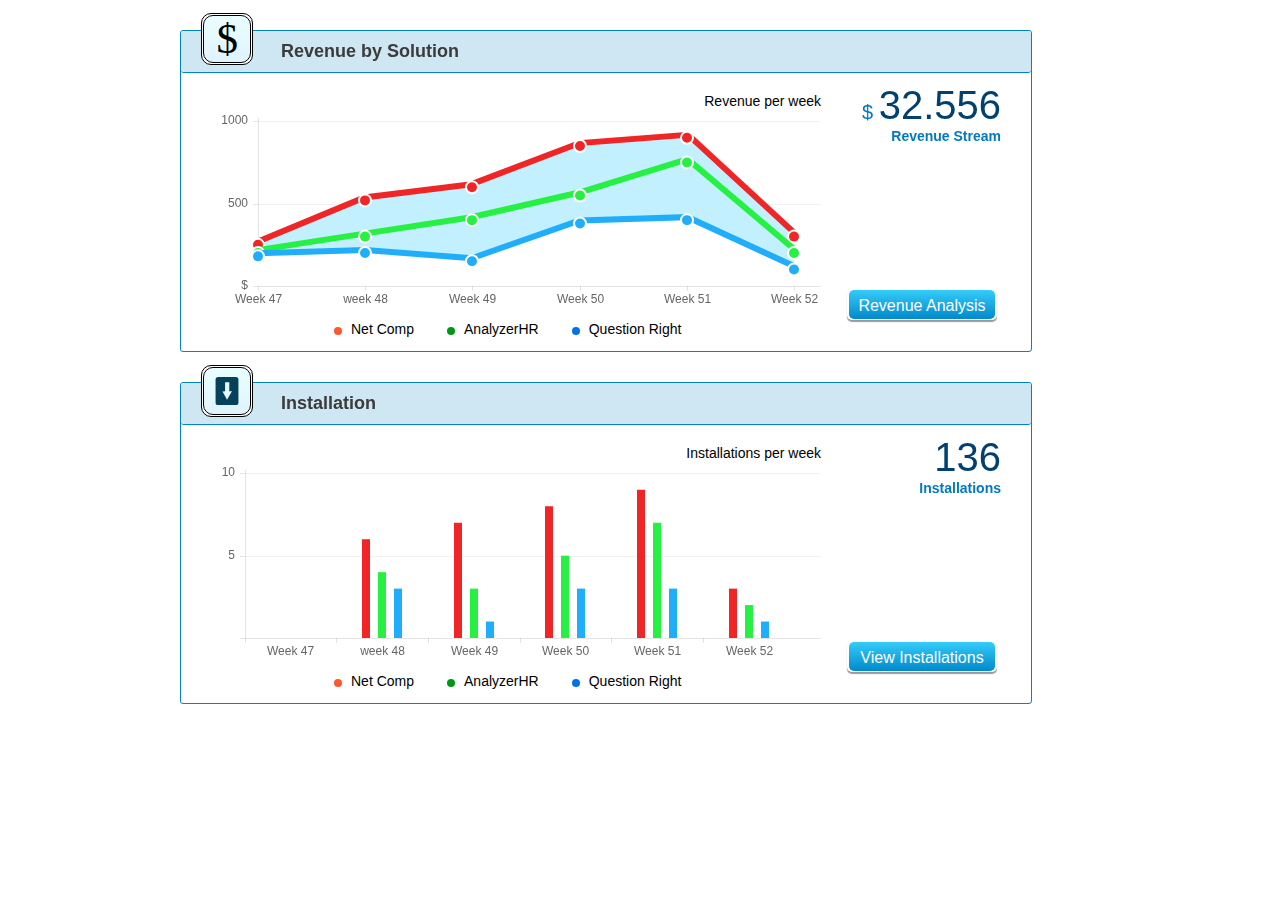
<file: Evojam/Version 1/index.html>
<!DOCTYPE html>
<html>
<head>
<meta charset="utf-8" />
<link rel="stylesheet" href="chartStyle.css" />
<title>Evojam Chart v1</title>
</head>

<body>

	<div id="chartModuleContainer"  class="chartModule">
        <div id="graph-wrapper">
            
            <div class="graph-container">
                
                 <div class="chartHeader">Revenue by Solution</div>
                 <div class="iconBg">
                 	<div id="dollarIcon"></div>
                 </div>
                 <div  class="chartBox">
                 <div class="graph-title">Revenue per week</div>
                 <canvas id="lineChart"></canvas>
                 <div class="graph-info">                                 
                    <a href="#" class="netComp">Net Comp</a>
                    <a href="#" class="analyzer">AnalyzerHR</a>
                    <a href="#" class="questionRight">Question Right</a>                   
            	</div>
                </div>
                <div class="chartInfoBox">
                    <div class="revStyle">$ <span class="valueStyle revValue"></span>
                    <div class="revText">Revenue Stream</div></div>
                </div>
                <div class="buttonBg">
                    <div class="buttonColor"><span class="btnTitles">Revenue Analysis</span></div>
                </div>                
             </div>         
             <div class="graph-container">
                 <div class="chartHeader">Installation</div>
                 <div class="iconBg">
                 	<div id="instalIcon"></div>
                 </div>
                 <div  class="chartBox">
                 <div class="graph-title">Installations per week</div>
                 <canvas id="barChart"></canvas>
                 <div class="graph-info">                                       
                    <a href="#" class="netComp">Net Comp</a>
                    <a href="#" class="analyzer">AnalyzerHR</a>
                    <a href="#" class="questionRight">Question Right</a>               
            	 </div>
                 </div>
                 <div class="chartInfoBox">
                    <div class="revStyle"><span class="valueStyle instalValue"></span>
                    <div class="revText">Installations</div></div>
                </div>
                <div class="buttonBg">
                    <div class="buttonColor"><span class="btnTitles">View Installations</span></div>
                </div>                
            </div>    
        </div>
	</div>

<!--Javascript-->
<script src="//ajax.googleapis.com/ajax/libs/jquery/1.8/jquery.min.js"></script>
<script src="Chart.js"></script>
<script src="chartJQ.js"></script>
</body>
</html>
</file>
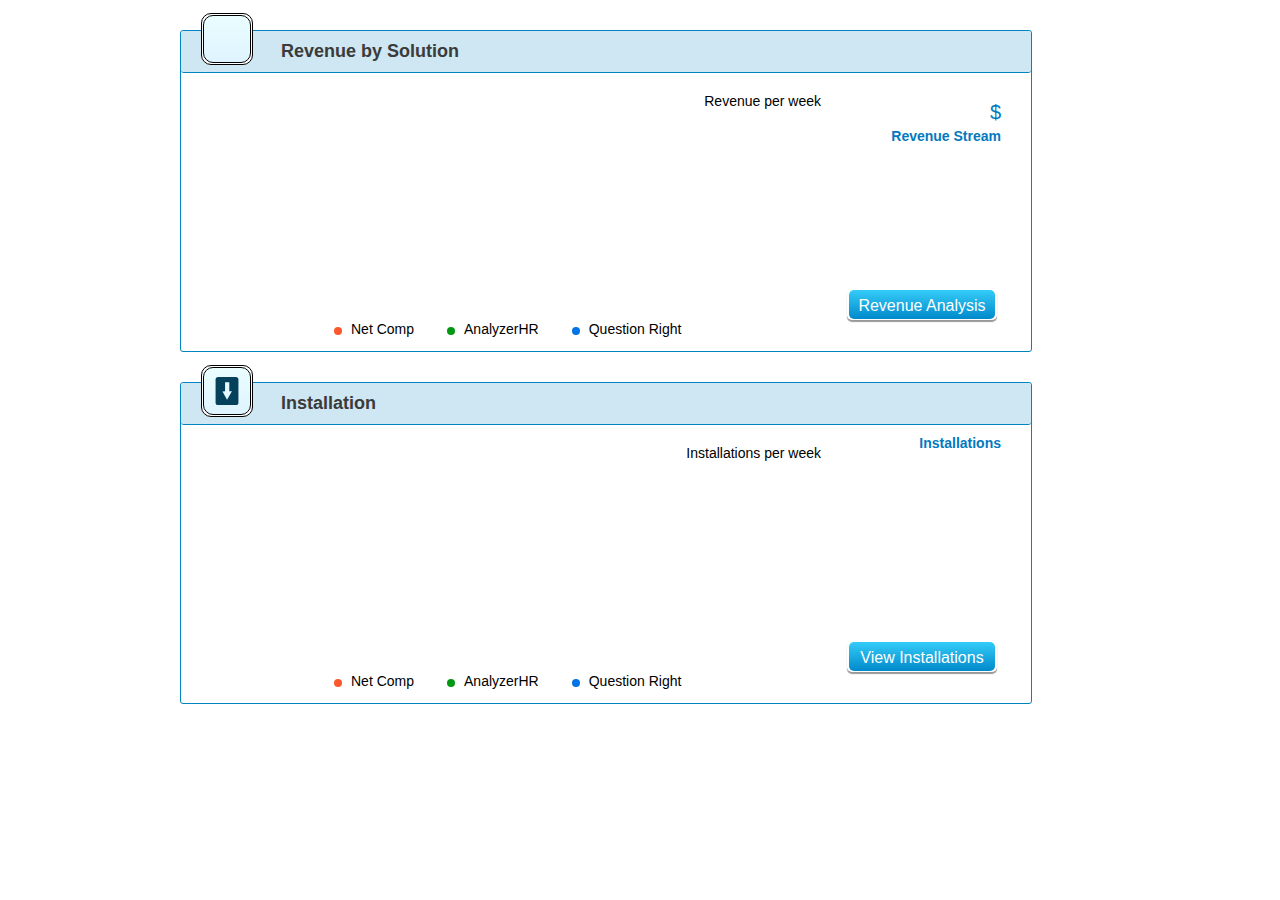
<file: Evojam/Version 2/index.html>
<!DOCTYPE html>
<html>
<head>
<meta charset="utf-8" />
<link rel="stylesheet" href="chartStyle.css" />
<title>Evojam Chart v2</title>
</head>

<body>

	<div id="chartModuleContainer"  class="chartModule">
        <div id="graph-wrapper">
            
            <div class="graph-container">
                
                 <div class="chartHeader">Revenue by Solution</div>
                 <div class="iconBg">
                 	<div id="dollarIcon"></div>
                 </div>
                 <div  class="chartBox">
                 <div class="graph-title">Revenue per week</div>
                 <canvas id="lineChart"></canvas>
                 <div class="graph-info">                                 
                    <a href="#" class="netComp">Net Comp</a>
                    <a href="#" class="analyzer">AnalyzerHR</a>
                    <a href="#" class="questionRight">Question Right</a>                   
            	</div>
                </div>
                <div class="chartInfoBox">
                    <div class="revStyle">$ <span class="valueStyle revValue"></span>
                    <div class="revText">Revenue Stream</div></div>
                </div>
                <div class="buttonBg">
                    <div class="buttonColor"><span class="btnTitles">Revenue Analysis</span></div>
                </div>                
             </div>         
             <div class="graph-container">
                 <div class="chartHeader">Installation</div>
                 <div class="iconBg">
                 	<div id="instalIcon"></div>
                 </div>
                 <div  class="chartBox">
                 <div class="graph-title">Installations per week</div>
                 <canvas id="barChart"></canvas>
                 <div class="graph-info">                                       
                    <a href="#" class="netComp">Net Comp</a>
                    <a href="#" class="analyzer">AnalyzerHR</a>
                    <a href="#" class="questionRight">Question Right</a>               
            	 </div>
                 </div>
                 <div class="chartInfoBox">
                    <div class="revStyle"><span class="valueStyle instalValue"></span>
                    <div class="revText">Installations</div></div>
                </div>
                <div class="buttonBg">
                    <div class="buttonColor"><span class="btnTitles">View Installations</span></div>
                </div>                
            </div>    
        </div>
	</div>

<!--Javascript-->
<script src="//ajax.googleapis.com/ajax/libs/jquery/1.8/jquery.min.js"></script>
<script src="Chart.js"></script>
<script src="chartJQ.js"></script>
</body>
</html>
</file>
<file: Evojam/Version 1/chartStyle.css>
html, body, div, ul, li, a{
	margin: 0;
	padding: 0;	
	font-size: 20px;
	font-family: segoe-ui, arial, Tahoma;
	
}



/*Container for the Graphs*/
.chartModule{
	max-width: 980px;
	margin: 0 auto;	
	padding: 0;
	position: relative;	
}


.iconBg{
	position: absolute;
	background-color: #FFF;
	border: 1px solid #000;
	 -webkit-border-radius:10px;
    -moz-border-radius: 10px;
    border-radius: 10px;
	width: 50px;
	height: 50px;
	margin: -60px 0 0 20px;
}


#dollarIcon{
	
	background: -webkit-linear-gradient( #EAFEFF, #DFF3FF);
	background: -moz-linear-gradient( #EAFEFF, #DFF3FF);
	border: 1px solid #000;
	 -webkit-border-radius:10px;
    -moz-border-radius: 10px;
    border-radius: 10px;
	width: 92%;
	height: 92%;
	margin: 1px 1px;	
}

#dollarIcon::after{
	content: '';
  	display: block;
 	 position: absolute;
 	 top: 0;
 	 left: 0;
  	width: 100%;
  	height: 100%;
  	background: url(SVG/revenue_icon.svg) no-repeat;
}



#instalIcon{
	background: -webkit-linear-gradient( #EAFEFF, #DFF3FF);
	background: -moz-linear-gradient( #EAFEFF, #DFF3FF);
	border: 1px solid #000;
	 -webkit-border-radius:10px;
    -moz-border-radius: 10px;
    border-radius: 10px;
	width: 92%;
	height: 92%;
	margin: 1px 1px;
}

#instalIcon::after{
	 content: '';
  	display: block;
 	 position: absolute;
 	 top: 0;
 	 left: 0;
  	width: 100%;
  	height: 100%;
  	background:url(SVG/installation_icon.svg) no-repeat;
}

.graph-container {
	 background: #fff;
	border: 1px solid #0284C1;
    -webkit-border-radius: 3px;
    -moz-border-radius: 3px;
    border-radius: 3px;
    position: relative;
    width: 850px;
    height: 320px;
	margin: 30px;
    
    
}

.graph-container .chartHeader{
	background:#CEE7F2;
	border-bottom: 1px solid #0284C1;
    -webkit-border-radius: 3px;
    -moz-border-radius: 3px;
    border-radius: 3px;
	padding: 10px 100px;
	color: #3B3B3B;
	margin:  auto;
	font-weight: bold;
	font-size: 0.9em;
	
	
	
	
}

.graph-title{
	text-align: right;
	font-size: .7em;	
}



/*Chart Styles and Canvas*/
canvas{
	width: inherit;
	height: inherit;
}

.chartBox{
		height:200px;
		width: 600px;
		padding: 20px 0 0 40px;
		float:left;
		
}	


/*Values and Buttons - Aside*/
.chartInfoBox{
	width: 200px;
	height: 200px;
	float: left;
}

.revStyle{
	font-size: 1em;
	color: #0379C0;
	float: right;
	text-align:right;
	margin: 10px 20px;

}

.valueStyle{
	font-size: 2em;
	color: #004171;	
	line-height: -20px; 
	
}

.revText{
	font-size: .7em;	
	font-weight: bold;	
}



.buttonBg{
 	
 	box-shadow: 0px 2px 1px #999999;
	width: 150px;
	height: 32px;
	position: absolute;
	margin-top: 215px;
	right:4%;
	float:left;
	border-radius: 5px;
	-moz-border-radius: 5px; 
    -webkit-border-radius: 5px;
}

.buttonColor{
	background: -webkit-linear-gradient( #34CCF8, #0189CB);
	background: -moz-linear-gradient( #34CCF8, #0189CB);
	
	border-radius: 5px;
	-moz-border-radius: 5px; 
    -webkit-border-radius: 5px;
	margin: 2px;
	padding: 3px 0;
	text-align: center;
	

	}
.btnTitles{
	color: #FFF;
	font-size: 0.8em;
	padding-bottom: 2px;
	cursor: pointer;

}

.buttonColor:hover{
		background: -webkit-linear-gradient( #0189CB, #96ECFE);
		background: -moz-linear-gradient( #0189CB, #96ECFE);
}

.buttonColor:active{
	box-shadow: inset 0px 0px 10px #02799B;
	
}
.btnTitle:active{
	line-height: 10%;	
}



/*Legends*/
.graph-info {
    width: 590px;
    margin-bottom: 10px;
	left: 50%;
	margin-left:100px;
	
}
.graph-info a {
    position: relative;
    display: inline-block;
	border: none;
    float: left;
	background: #FFF;
    height: 20px;
    padding: 7px 10px 5px 30px;
    margin-right: 10px;
    text-decoration: none;
    cursor: default;
	font-size: 0.7em;
}

.graph-info a:before {
    position: absolute;
    display: inline-block;
    content: '';
    width: 8px;
    height: 8px;
    top: 13px;
    left: 13px;
    -webkit-border-radius: 5px;
    -moz-border-radius: 5px;
    border-radius: 5px;
}
.graph-info .netComp { color: #000; }
.graph-info .analyzer { color: #000; }
.graph-info .questionRight { color: #000; }
 
.graph-info .netComp:before { background: #FE572E; }
.graph-info .analyzer:before { background: #009713; }
.graph-info .questionRight:before { background: #0073E6; }
</file>
<file: Evojam/Version 2/chartStyle.css>
html, body, div, ul, li, a{
	margin: 0;
	padding: 0;	
	font-size: 20px;
	font-family: segoe-ui, arial, Tahoma;
	
}



/*Container for the Graphs*/
.chartModule{
	max-width: 980px;
	margin: 0 auto;	
	padding: 0;
	position: relative;	
}


.iconBg{
	position: absolute;
	background-color: #FFF;
	border: 1px solid #000;
	 -webkit-border-radius:10px;
    -moz-border-radius: 10px;
    border-radius: 10px;
	width: 50px;
	height: 50px;
	margin: -60px 0 0 20px;
}


#dollarIcon{
	
	background: -webkit-linear-gradient( #EAFEFF, #DFF3FF);
	background: -moz-linear-gradient( #EAFEFF, #DFF3FF);
	border: 1px solid #000;
	 -webkit-border-radius:10px;
    -moz-border-radius: 10px;
    border-radius: 10px;
	width: 92%;
	height: 92%;
	margin: 1px 1px;	
}

#dollarIcon::after{
	content: '';
  	display: block;
 	 position: absolute;
 	 top: 0;
 	 left: 0;
  	width: 100%;
  	height: 100%;
  	background: url(SVG/revenue_icon.svg) no-repeat;
}



#instalIcon{
	background: -webkit-linear-gradient( #EAFEFF, #DFF3FF);
	background: -moz-linear-gradient( #EAFEFF, #DFF3FF);
	border: 1px solid #000;
	 -webkit-border-radius:10px;
    -moz-border-radius: 10px;
    border-radius: 10px;
	width: 92%;
	height: 92%;
	margin: 1px 1px;
}

#instalIcon::after{
	 content: '';
  	display: block;
 	 position: absolute;
 	 top: 0;
 	 left: 0;
  	width: 100%;
  	height: 100%;
  	background:url(SVG/installation_icon.svg) no-repeat;
}

.graph-container {
	 background: #fff;
	border: 1px solid #0284C1;
    -webkit-border-radius: 3px;
    -moz-border-radius: 3px;
    border-radius: 3px;
    position: relative;
    width: 850px;
    height: 320px;
	margin: 30px;
    
    
}

.graph-container .chartHeader{
	background:#CEE7F2;
	border-bottom: 1px solid #0284C1;
    -webkit-border-radius: 3px;
    -moz-border-radius: 3px;
    border-radius: 3px;
	padding: 10px 100px;
	color: #3B3B3B;
	margin:  auto;
	font-weight: bold;
	font-size: 0.9em;
	
	
	
	
}

.graph-title{
	text-align: right;
	font-size: .7em;	
}



/*Chart Styles and Canvas*/
canvas{
	width: inherit;
	height: inherit;
}

.chartBox{
		height:200px;
		width: 600px;
		padding: 20px 0 0 40px;
		float:left;
		
}	


/*Values and Buttons - Aside*/
.chartInfoBox{
	width: 200px;
	height: 200px;
	float: left;
}

.revStyle{
	font-size: 1em;
	color: #0379C0;
	float: right;
	text-align:right;
	margin: 10px 20px;

}

.valueStyle{
	font-size: 2em;
	color: #004171;	
	line-height: -20px; 
	
}

.revText{
	font-size: .7em;	
	font-weight: bold;	
}



.buttonBg{
 	
 	box-shadow: 0px 2px 1px #999999;
	width: 150px;
	height: 32px;
	position: absolute;
	margin-top: 215px;
	right:4%;
	float:left;
	border-radius: 5px;
	-moz-border-radius: 5px; 
    -webkit-border-radius: 5px;
}

.buttonColor{
	background: -webkit-linear-gradient( #34CCF8, #0189CB);
	background: -moz-linear-gradient( #34CCF8, #0189CB);
	
	border-radius: 5px;
	-moz-border-radius: 5px; 
    -webkit-border-radius: 5px;
	margin: 2px;
	padding: 3px 0;
	text-align: center;
	

	}
.btnTitles{
	color: #FFF;
	font-size: 0.8em;
	padding-bottom: 2px;
	cursor: pointer;

}

.buttonColor:hover{
		background: -webkit-linear-gradient( #0189CB, #96ECFE);
		background: -moz-linear-gradient( #0189CB, #96ECFE);
}

.buttonColor:active{
	box-shadow: inset 0px 0px 10px #02799B;
	
}
.btnTitle:active{
	line-height: 10%;	
}



/*Legends*/
.graph-info {
    width: 590px;
    margin-bottom: 10px;
	left: 50%;
	margin-left:100px;
	
}
.graph-info a {
    position: relative;
    display: inline-block;
	border: none;
    float: left;
	background: #FFF;
    height: 20px;
    padding: 7px 10px 5px 30px;
    margin-right: 10px;
    text-decoration: none;
    cursor: default;
	font-size: 0.7em;
}

.graph-info a:before {
    position: absolute;
    display: inline-block;
    content: '';
    width: 8px;
    height: 8px;
    top: 13px;
    left: 13px;
    -webkit-border-radius: 5px;
    -moz-border-radius: 5px;
    border-radius: 5px;
}
.graph-info .netComp { color: #000; }
.graph-info .analyzer { color: #000; }
.graph-info .questionRight { color: #000; }
 
.graph-info .netComp:before { background: #FE572E; }
.graph-info .analyzer:before { background: #009713; }
.graph-info .questionRight:before { background: #0073E6; }
</file>
